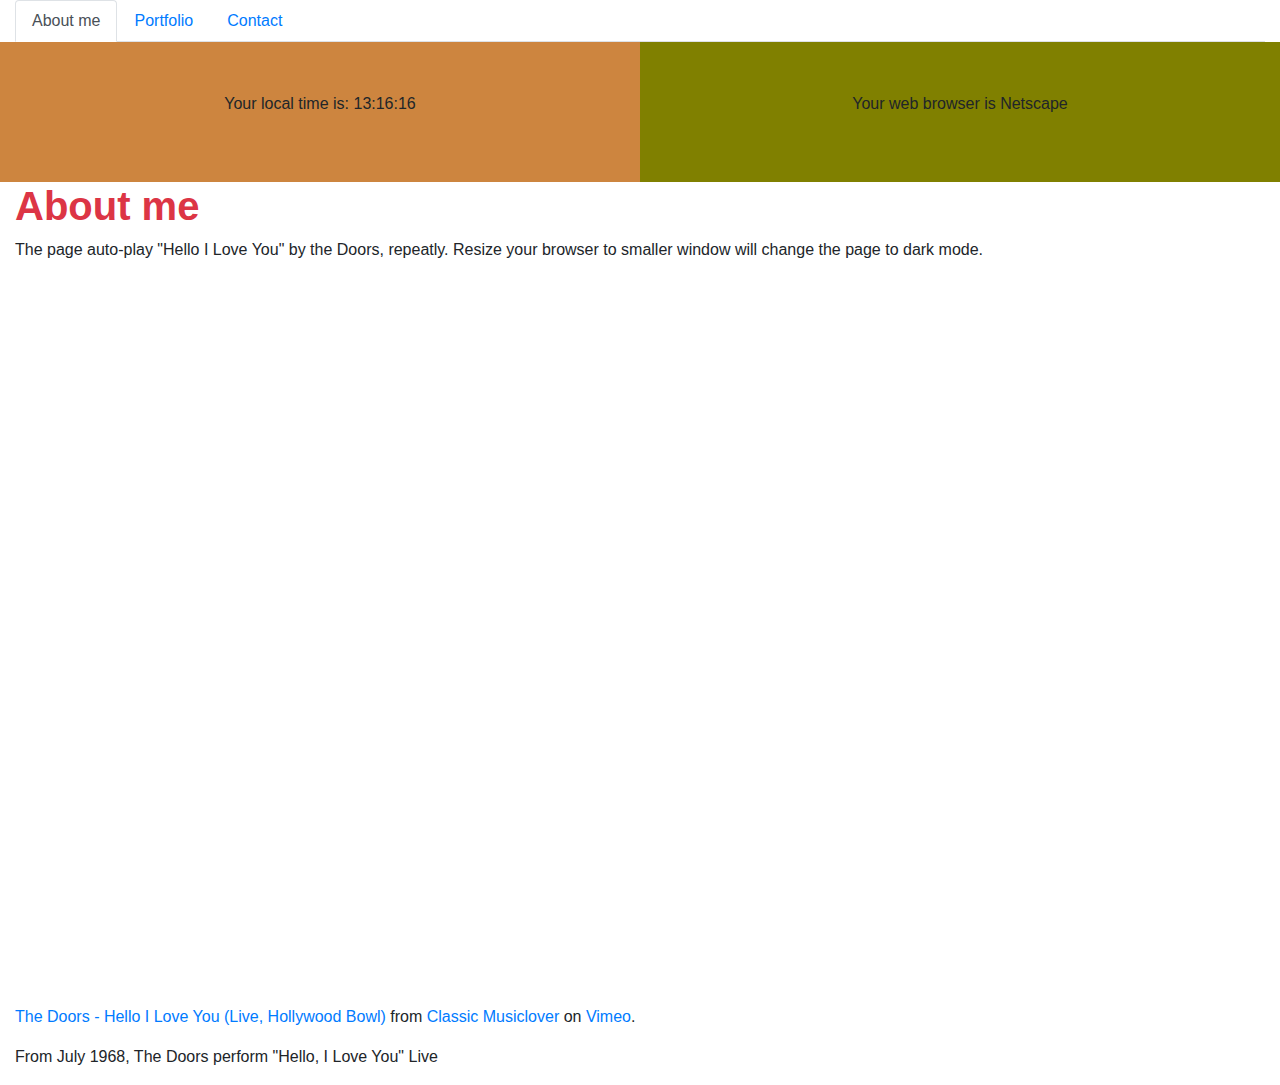
<file: index.html>
<!DOCTYPE html>
<html lang="en">
<head>
    <meta charset="UTF-8">
    <meta name="viewport" content="width=device-width, initial-scale=1.0">
    <meta http-equiv="X-UA-Compatible" content="ie=edge">
    <title>chenricky about me</title>
    <link rel="stylesheet" href="https://stackpath.bootstrapcdn.com/bootstrap/4.3.1/css/bootstrap.min.css" integrity="sha384-ggOyR0iXCbMQv3Xipma34MD+dH/1fQ784/j6cY/iJTQUOhcWr7x9JvoRxT2MZw1T" crossorigin="anonymous">
    <link rel="stylesheet" type="text/css" href="style.css">
  
    <script>
        function startTime() {
        var today = new Date();
        var h = today.getHours();
        var m = today.getMinutes();
        var s = today.getSeconds();
        m = checkTime(m);
        s = checkTime(s);
        document.getElementById("time").innerHTML = "Your local time is: " + h + ":" + m + ":" + s;
        var t = setTimeout(startTime, 500);
        }
        function checkTime(i) {
        if (i < 10) {i = "0" + i};  // add zero in front of numbers < 10
        return i;
        }
      </script>
  </head>
<body onload="startTime()">
    <div class="container-fluid">
            <ul class="nav nav-tabs">
                    <li class="nav-item">
                      <a class="nav-link active" href="index.html">About me</a>
                    </li>
                    <li class="nav-item">
                      <a class="nav-link" href="portfolio.html">Portfolio</a>
                    </li>
                    <li class="nav-item">
                      <a class="nav-link" href="contact.html">Contact</a>
                    </li>
            </ul>
            <div class="row">
              <div class="col-sm-3 col-md-6" style="background-color: peru;">
                <p id="time"></p>
              </div>
              <div class="col-sm-9 col-md-6" style="background-color:olive;">
                <p id="browserName"></p>
              </div>
            </div>
        <h1>About me</h1>
        <p>The page auto-play "Hello I Love You" by the Doors, repeatly. Resize your browser to smaller window will change the page to dark mode.</p>
        <!--<p style="margin-top: 20px;">Smaller windows display in Dark Mode</p>-->
        <br>
        <div style="padding:56.25% 0 0 0;position:relative;"><iframe src="https://player.vimeo.com/video/261663566?autoplay=1&loop=1" style="position:absolute;top:0;left:0;width:100%;height:100%;" frameborder="0" allow="autoplay; fullscreen" allowfullscreen></iframe></div>
        <script src="https://player.vimeo.com/api/player.js"></script>
        <p><a href="https://vimeo.com/261663566">The Doors - Hello I Love You (Live, Hollywood Bowl)</a> from <a href="https://vimeo.com/user64024939">Classic Musiclover</a> on <a href="https://vimeo.com">Vimeo</a>.</p>
        <p>From July 1968, The Doors perform &quot;Hello, I Love You&quot; Live</p>
      <!-- <script>  
      //var d = new Date();
      //document.getElementById("time").innerHTML = "Your local time is " + d;
      </script> -->
      <script>
      document.getElementById("browserName").innerHTML = "Your web browser is  " + navigator.appName;
      </script>
      <script src="https://code.jquery.com/jquery-3.3.1.slim.min.js" integrity="sha384-q8i/X+965DzO0rT7abK41JStQIAqVgRVzpbzo5smXKp4YfRvH+8abtTE1Pi6jizo" crossorigin="anonymous"></script>
      <script src="https://cdnjs.cloudflare.com/ajax/libs/popper.js/1.14.7/umd/popper.min.js" integrity="sha384-UO2eT0CpHqdSJQ6hJty5KVphtPhzWj9WO1clHTMGa3JDZwrnQq4sF86dIHNDz0W1" crossorigin="anonymous"></script>
      <script src="https://stackpath.bootstrapcdn.com/bootstrap/4.3.1/js/bootstrap.min.js" integrity="sha384-JjSmVgyd0p3pXB1rRibZUAYoIIy6OrQ6VrjIEaFf/nJGzIxFDsf4x0xIM+B07jRM" crossorigin="anonymous"></script>
</body>
</html>
</file>
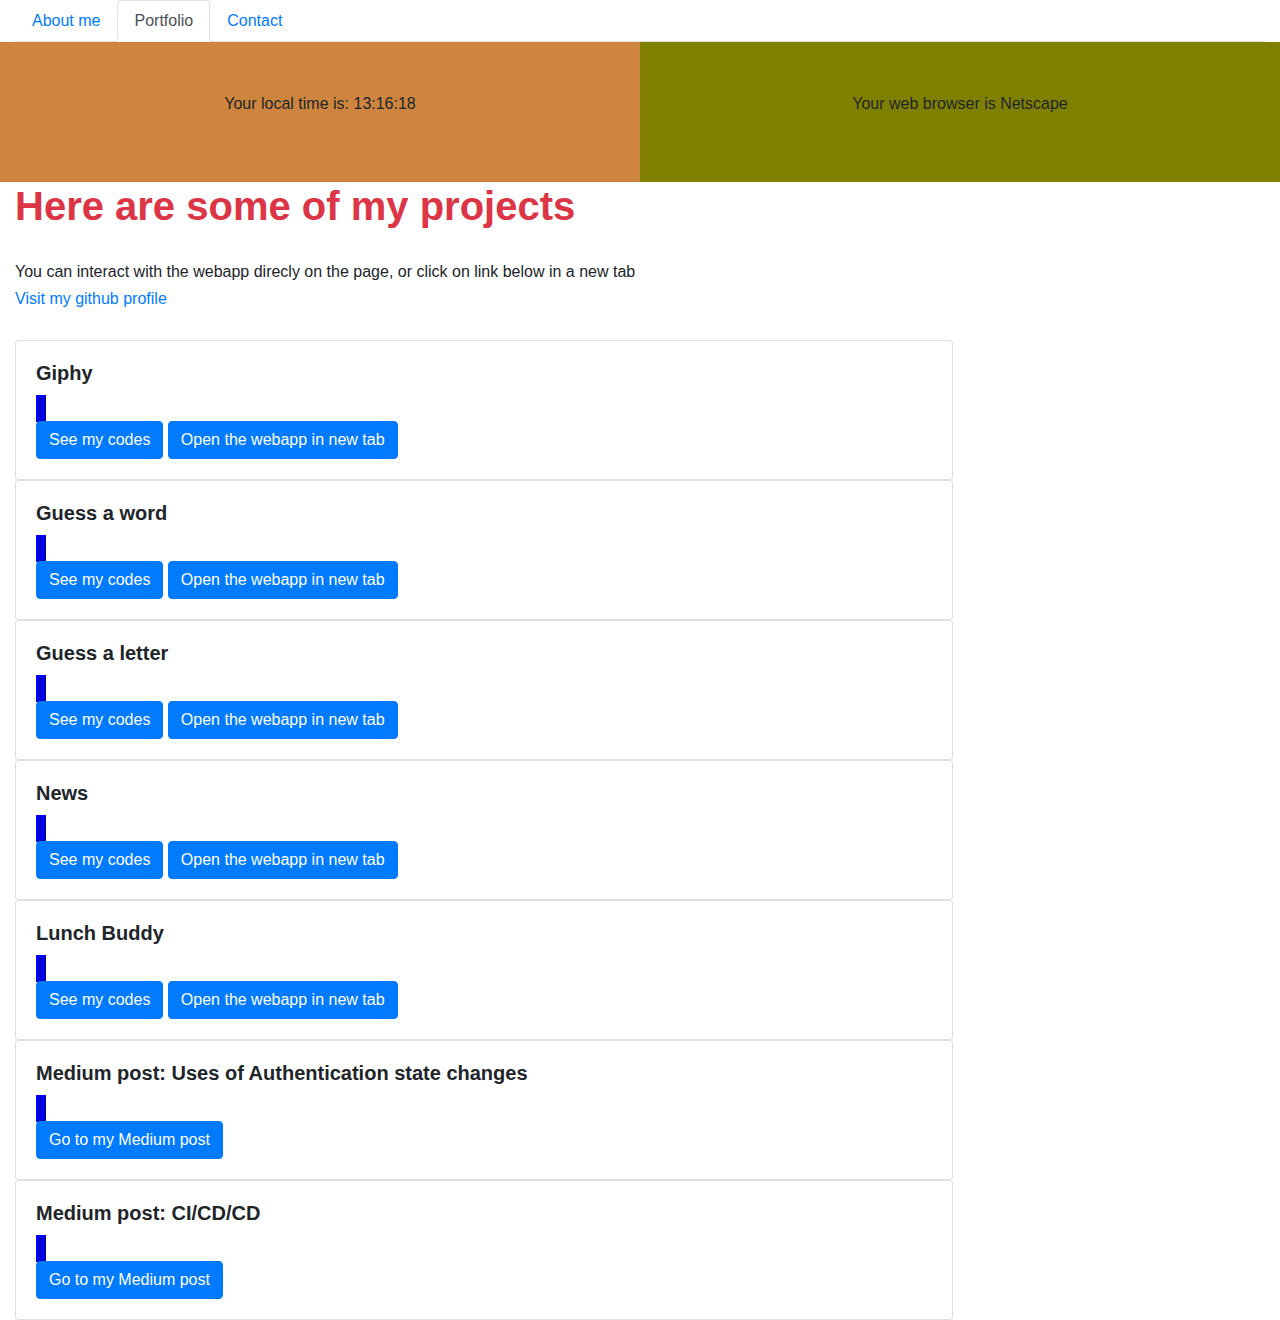
<file: portfolio.html>
<!DOCTYPE html>
<html lang="en">
<head>
    <meta charset="UTF-8">
    <meta name="viewport" content="width=device-width, initial-scale=1.0">
    <meta http-equiv="X-UA-Compatible" content="ie=edge">
    <title>chenricky portfolio</title>
    <link rel="stylesheet" href="https://stackpath.bootstrapcdn.com/bootstrap/4.3.1/css/bootstrap.min.css" integrity="sha384-ggOyR0iXCbMQv3Xipma34MD+dH/1fQ784/j6cY/iJTQUOhcWr7x9JvoRxT2MZw1T" crossorigin="anonymous">
    <link rel="stylesheet" type="text/css" href="style.css">
    
    <script>
        function startTime() {
        var today = new Date();
        var h = today.getHours();
        var m = today.getMinutes();
        var s = today.getSeconds();
        m = checkTime(m);
        s = checkTime(s);
        document.getElementById("time").innerHTML = "Your local time is: " + h + ":" + m + ":" + s;
        var t = setTimeout(startTime, 500);
        }
        function checkTime(i) {
        if (i < 10) {i = "0" + i};  // add zero in front of numbers < 10
        return i;
        }
      </script>
  </head>
<body onload="startTime()">
    <div class="container-fluid">
            <ul class="nav nav-tabs">
                    <li class="nav-item">
                      <a class="nav-link" href="index.html">About me</a>
                    </li>
                    <li class="nav-item">
                      <a class="nav-link active" href="portfolio.html">Portfolio</a>
                    </li>
                    <li class="nav-item">
                      <a class="nav-link" href="contact.html">Contact</a>
                    </li>
            </ul>
            <div class="row">
              <div class="col-sm-3 col-md-6" style="background-color: peru;">
                <p id="time"></p>
              </div>
              <div class="col-sm-9 col-md-6" style="background-color:olive;">
                <p id="browserName"></p>
              </div>
            </div>
        <h1>Here are some of my projects</h1>
        <br>
        <h6>You can interact with the webapp direcly on the page, or click on link below in a new tab</h6>
        <h6><a href="https://github.com/chenricky">Visit my github profile</a></h6>
        <br>
        <div class="mx-auto">
        
        <div class="card w-75">
            <div class="card-body">
              <h5 class="card-title">Giphy</h5>
              <object type="text/html" data="https://chenricky.github.io/giphy-api-homework/" width="800px" height="600px" style="overflow:auto;border:5px ridge blue"></object>
              <br>
              <a href="https://github.com/chenricky/giphy-api-homework" target="_blank" class="btn btn-primary">See my codes</a>
              <a href="https://chenricky.github.io/giphy-api-homework/" target="_blank" class="btn btn-primary">Open the webapp in new tab</a>
            </div>
        </div>

        <div class="card w-75">
            <div class="card-body">
              <h5 class="card-title">Guess a word</h5>
              <object type="text/html" data="https://chenricky.github.io/word-guess-game/" width="800px" height="600px" style="overflow:auto;border:5px ridge blue"></object>
              <br>
              <a href="https://github.com/chenricky/word-guess-game" target="_blank" class="btn btn-primary">See my codes</a>
              <a href="https://chenricky.github.io/word-guess-game/" target="_blank" class="btn btn-primary">Open the webapp in new tab</a>
            </div>
        </div>


        <div class="card w-75">
            <div class="card-body">
              <h5 class="card-title">Guess a letter</h5>
              <object type="text/html" data="https://chenricky.github.io/Psychic-Game/" width="800px" height="600px" style="overflow:auto;border:5px ridge blue"></object>
              <br>
              <a href="https://github.com/chenricky/Psychic-Game" target="_blank" class="btn btn-primary">See my codes</a>
              <a href="https://chenricky.github.io/Psychic-Game/" target="_blank" class="btn btn-primary">Open the webapp in new tab</a>
            </div>
        </div>

        <div class="card w-75">
            <div class="card-body">
              <h5 class="card-title">News</h5>
              <object type="text/html" data="https://shiprad25.github.io/Project-1-Team-04/" width="800px" height="600px" style="overflow:auto;border:5px ridge blue"></object>
              <br>
              <a href="https://github.com/ShipraD25/Project-1-Team-04" target="_blank" class="btn btn-primary">See my codes</a>
              <a href="https://shiprad25.github.io/Project-1-Team-04/" target="_blank" class="btn btn-primary">Open the webapp in new tab</a>
            </div>
        </div>

        <div class="card w-75">
          <div class="card-body">
            <h5 class="card-title">Lunch Buddy</h5>
            <object type="text/html" data="https://frozen-spire-15319.herokuapp.com/" width="800px" height="600px" style="overflow:auto;border:5px ridge blue"></object>
            <br>
            <a href="https://github.com/easternlai/brem" target="_blank" class="btn btn-primary">See my codes</a>
            <a href="https://frozen-spire-15319.herokuapp.com/" target="_blank" class="btn btn-primary">Open the webapp in new tab</a>
          </div>
      </div>

        <div class="card w-75">
            <div class="card-body">
              <h5 class="card-title">Medium post: Uses of Authentication state changes</h5>
              <object type="text/html" data="https://medium.com/@chenricky_35702/use-of-firebase-authentication-state-changes-c2e024f52ee7" width="800px" height="600px" style="overflow:auto;border:5px ridge blue"></object>
              <br>
              <a href="https://medium.com/@chenricky_35702/use-of-firebase-authentication-state-changes-c2e024f52ee7" target="_blank" class="btn btn-primary">Go to my Medium post</a>
            </div>
        </div>

        <div class="card w-75">
          <div class="card-body">
            <h5 class="card-title">Medium post: CI/CD/CD</h5>
            <object type="text/html" data="https://medium.com/@chenricky_35702/ci-cd-cd-65a87b0ca636" width="800px" height="600px" style="overflow:auto;border:5px ridge blue"></object>
            <br>
            <a href="https://medium.com/@chenricky_35702/ci-cd-cd-65a87b0ca636" target="_blank" class="btn btn-primary">Go to my Medium post</a>
          </div>
      </div>

        </div>
    </div>
<!-- <script>  
        //var d = new Date();
        //document.getElementById("time").innerHTML = "Your local time is " + d;
</script>-->
<script>
      document.getElementById("browserName").innerHTML = "Your web browser is  " + navigator.appName;
</script>
<script src="https://code.jquery.com/jquery-3.3.1.slim.min.js" integrity="sha384-q8i/X+965DzO0rT7abK41JStQIAqVgRVzpbzo5smXKp4YfRvH+8abtTE1Pi6jizo" crossorigin="anonymous"></script>
<script src="https://cdnjs.cloudflare.com/ajax/libs/popper.js/1.14.7/umd/popper.min.js" integrity="sha384-UO2eT0CpHqdSJQ6hJty5KVphtPhzWj9WO1clHTMGa3JDZwrnQq4sF86dIHNDz0W1" crossorigin="anonymous"></script>
<script src="https://stackpath.bootstrapcdn.com/bootstrap/4.3.1/js/bootstrap.min.js" integrity="sha384-JjSmVgyd0p3pXB1rRibZUAYoIIy6OrQ6VrjIEaFf/nJGzIxFDsf4x0xIM+B07jRM" crossorigin="anonymous"></script>
</body>
</html>
</file>
<file: style.css>
h1 {
    color: #dc3545;
    font-weight: bolder;
}
h5 {
    font-weight: bolder;
}


.contact-form {
    background: #fff;
    margin-top: 10%;
    margin-bottom: 5%;
    width: 70%;
}
.contact-form .form-control {
    border-radius:1rem;
}
.contact-image {
    text-align: center;
}
.contact-image img {
    border-radius: 6rem;
    width: 11%;
    margin-top: -3%;
    transform: rotate(29deg);
}
.contact-form form {
    padding: 14%;
}
.contact-form form .row {
    margin-bottom: -7%;
}
.contact-form h3 {
    margin-bottom: 8%;
    margin-top: -10%;
    text-align: center;
    color: #0062cc;
}
.contact-form .btnContact {
    width: 50%;
    border: none;
    border-radius: 1rem;
    padding: 1.5%;
    background: #dc3545;
    font-weight: 600;
    color: #fff;
    cursor: pointer;
}
.btnContactSubmit {
    width: 50%;
    border-radius: 1rem;
    padding: 1.5%;
    color: #fff;
    background-color: #0062cc;
    border: none;
    cursor: pointer;
}

#time {
    text-align: center;
    padding: 50px;
}

#browserName {
    text-align: center;
    padding: 50px;
}

@media screen and (max-width: 768px) {
    body {
        background-color: black;
        color: white;
    }

.center {
    margin: 0 auto;
    width: 100px; 
}
</file>
